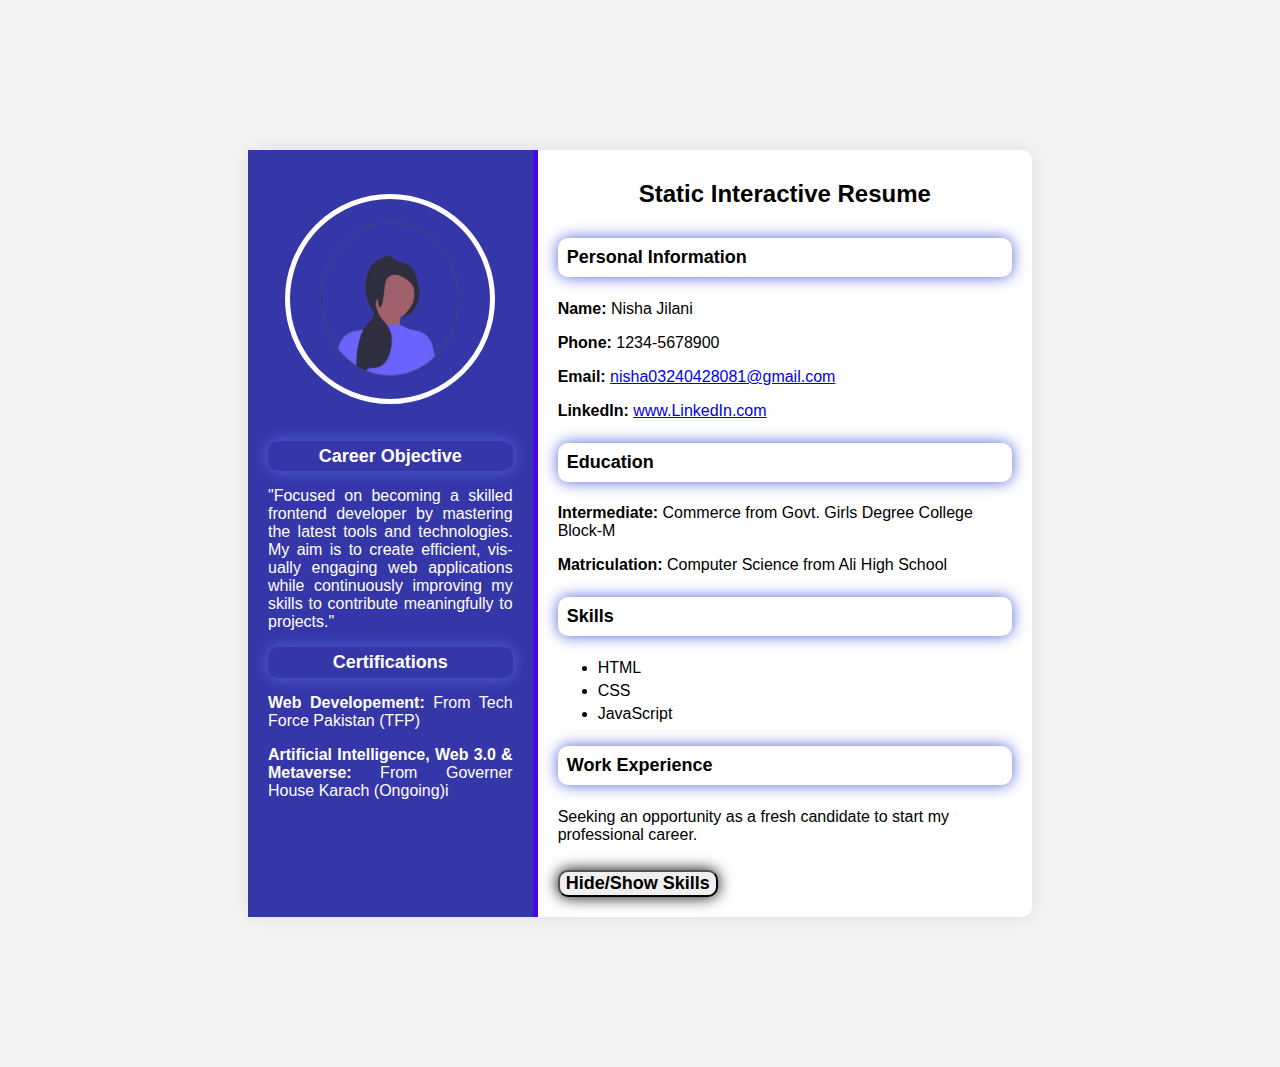
<file: milestone1/index.html>
<!DOCTYPE html>
<html lang="en">
<head>
    <meta charset="UTF-8">
    <meta name="viewport" content="width=device-width, initial-scale=1.0">
    <title>Static Interactive Resume</title>
    <link rel="stylesheet" href="style.css">
</head>
<body>
    <div class="resume-container">
        <!-- Left Section -->
         <div  class="left-section">
           <img src="profile pic.png" alt="Profile Picture" class="profile-picture">
           <section id="objective">
            <h3 style="color: white;">Career Objective</h3>
            <p style="color: white; text-align: justify; hyphens: auto;">"Focused on becoming a skilled frontend developer by mastering the latest tools and technologies. My aim is to create efficient, visually engaging web applications while continuously improving my skills to contribute meaningfully to projects."</p>
           </section>

           <section id="certification">
            <h3 style="color: white;">Certifications</h3>
            <p style="color: white; text-align: justify; hyphens: auto;"><b>Web Developement:</b> From Tech Force Pakistan (TFP)</p>
            <p style="color: white; text-align: justify; hyphens: auto;"><b>Artificial Intelligence, Web 3.0 & Metaverse:</b> From Governer House Karach (Ongoing)i</p>
           </section>
         </div>

       <!-- Right Section -->
        <div class="right-section">
            <h1>Static Interactive Resume</h1>
            <!-- Personal Information -->
             <section id="personal-info">
                <h3>Personal Information</h3>
                <p><b>Name:</b> Nisha Jilani</p>
                <p><b>Phone:</b> 1234-5678900</p>
                <p><b>Email:</b> <a href="mailto:nisha03240428081@gmail.com">nisha03240428081@gmail.com</a></p>
                <p><b>LinkedIn:</b> <a href="https://www.linkedin.com/in/nisha-jilani-1566b82a6" target="_blank">www.LinkedIn.com</a></p>
             </section>

             <!-- Education Section -->
              <section id="education">
                <h3>Education</h3>
                <p><b>Intermediate:</b> Commerce from Govt. Girls Degree College Block-M</p>
                <p><b>Matriculation:</b> Computer Science from Ali High School</p>
              </section>

              <!-- Skills Section -->
               <section id="skills">
                <h3>Skills</h3>
                <ul>
                    <li>HTML</li>
                    <li>CSS</li>
                    <li>JavaScript</li>
                </ul>
               </section>

               <!-- Work Experience Section -->
                <section id="work-experience">
                    <h3>Work Experience</h3>
                    <p>Seeking an opportunity as a fresh candidate to start my professional career.</p>
                </section>

                <!-- Button to toggle skills section -->
                 <button id="toggle-skills"><b>Hide/Show Skills</b></button>
        </div>
    </div>
    <script src="script.js"></script>
</body>
</html>
</file>
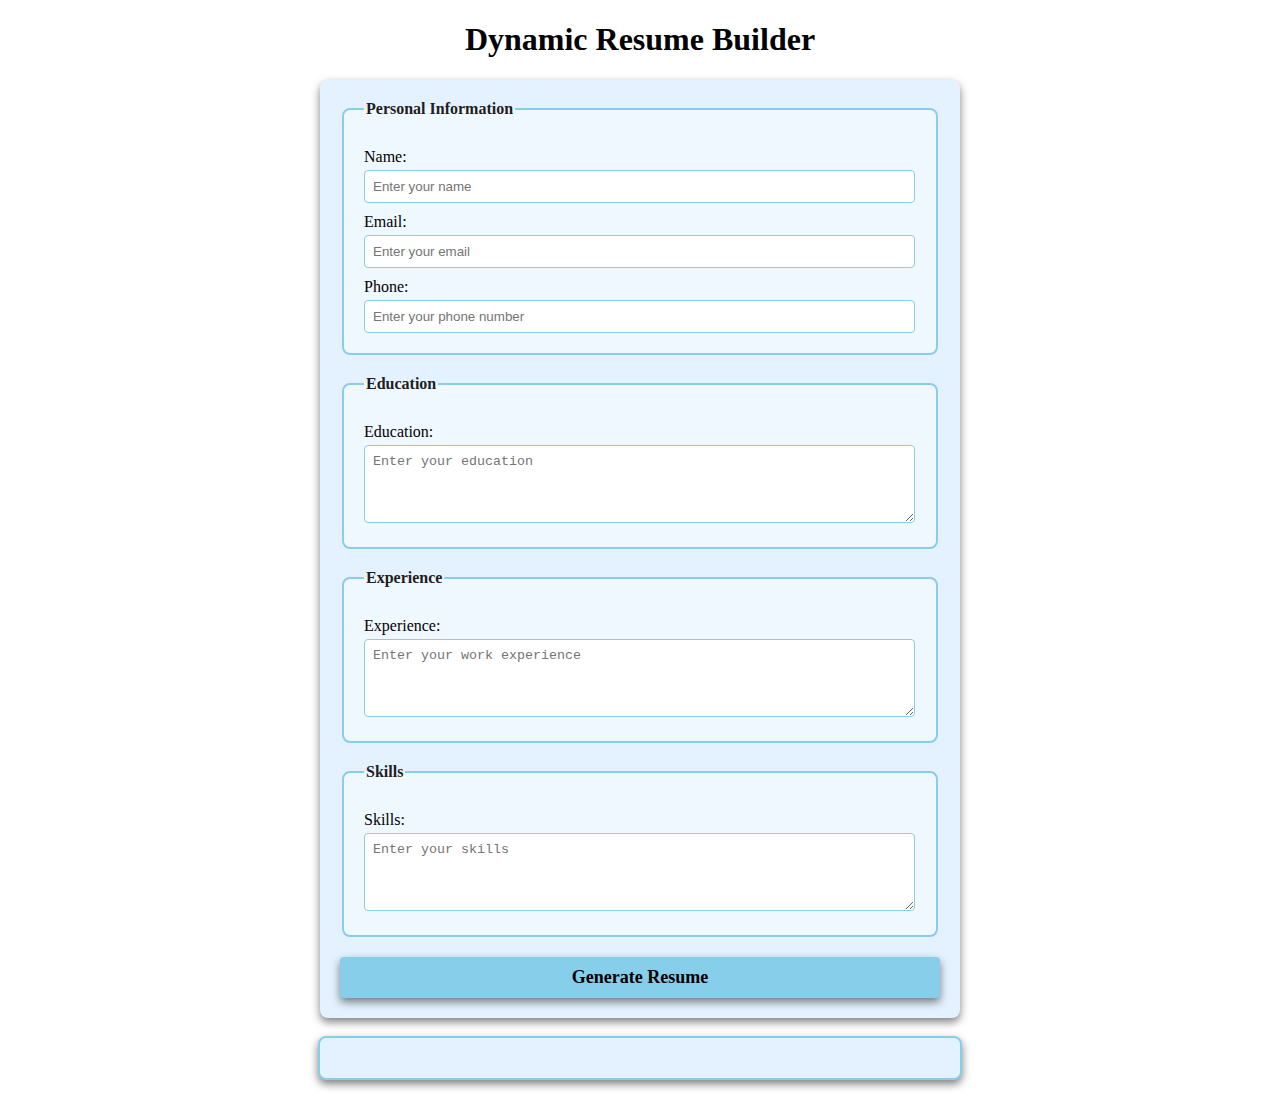
<file: milestone3/index.html>
<!DOCTYPE html>
<html lang="en">
<head>
    <meta charset="UTF-8">
    <meta name="viewport" content="width=device-width, initial-scale=1.0">
    <title>Dynamic Resume</title>
    <link rel="stylesheet" href="style.css">
</head>
<body>
    <h1>Dynamic Resume Builder</h1>
    <form id="resume-form">
        <fieldset>
            <legend>Personal Information</legend>
            <label for="name">Name:</label>
            <input type="text" id="name" placeholder="Enter your name" required>

            <label for="email">Email:</label>
            <input type="email" id="email" placeholder="Enter your email" required>

            <label for="phone">Phone:</label>
            <input type="tel" id="phone" placeholder="Enter your phone number" required>
        </fieldset>

        <fieldset>
            <legend>Education</legend>
            <label for="education">Education:</label>
            <textarea name="" id="education" placeholder="Enter your education" rows="4" required></textarea>
        </fieldset>

        <fieldset>
            <legend>Experience</legend>
            <label for="experience">Experience:</label>
            <textarea name="" id="experience" placeholder="Enter your work experience" rows="4" required></textarea>
        </fieldset>

        <fieldset>
            <legend>Skills</legend>
            <label for="skills">Skills:</label>
            <textarea name="" id="skills" placeholder="Enter your skills" rows="4" required></textarea>
        </fieldset>

        <button type="submit"><b>Generate Resume</b></button>
    </form>

    <br>
    <!-- Dynamic Resume -->
     <div id="resume-display">
        <!-- Resume will be generated below -->
     </div>

     <script src="script.js"></script>
</body>
</html>
</file>
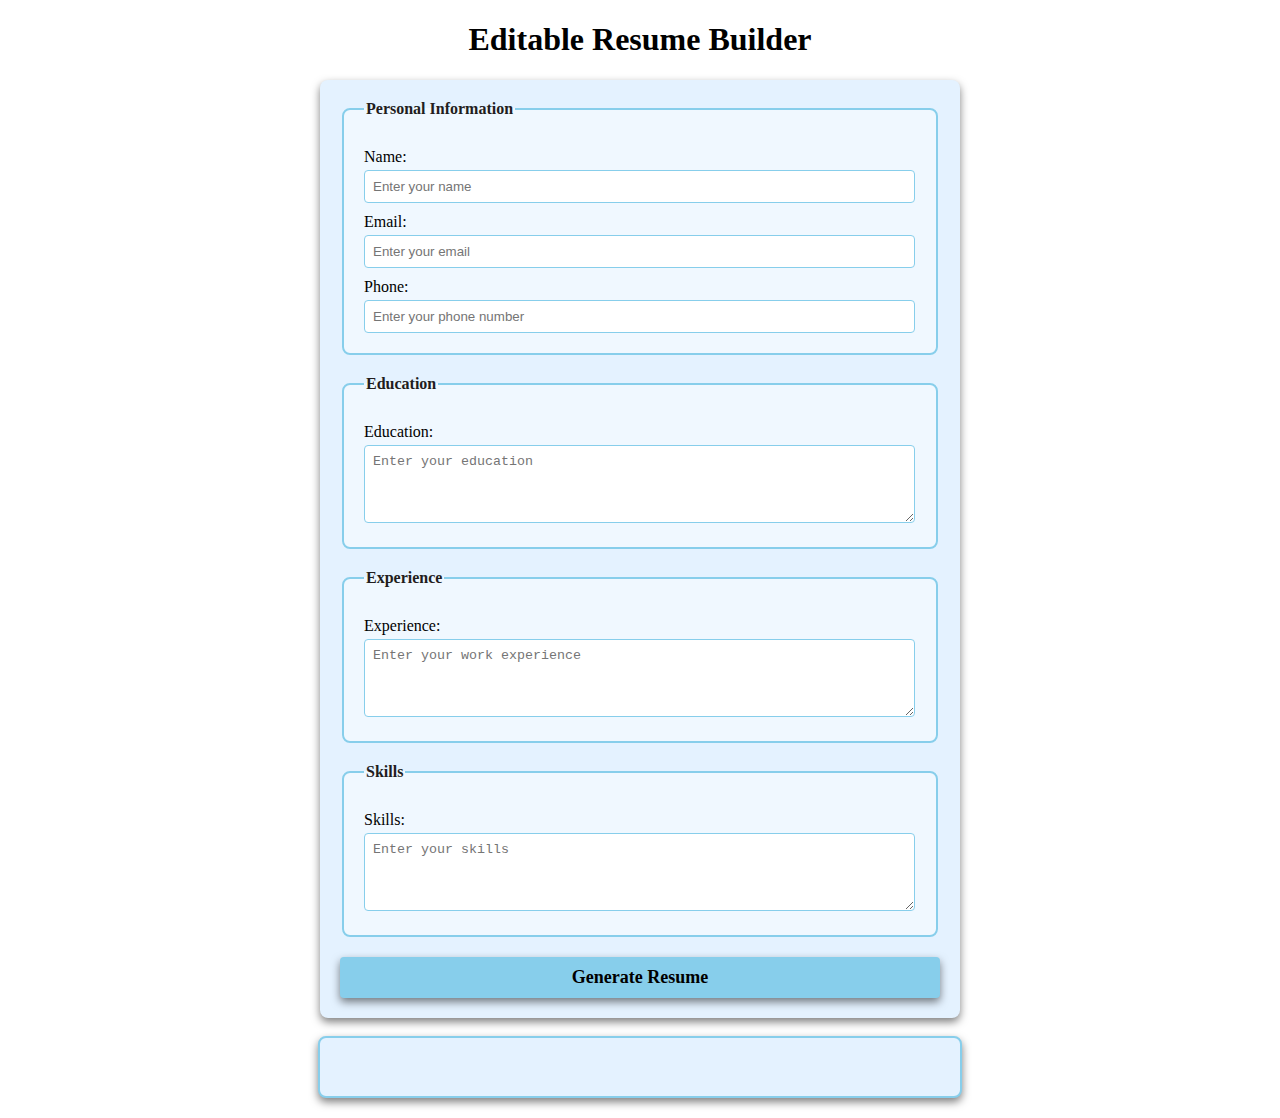
<file: milestone4/index.html>
<!DOCTYPE html>
<html lang="en">
<head>
    <meta charset="UTF-8">
    <meta name="viewport" content="width=device-width, initial-scale=1.0">
    <title>Editable Resume</title>
    <link rel="stylesheet" href="style.css">
</head>
<body>
    <h1>Editable Resume Builder</h1>
    <form id="resume-form">
        <fieldset>
            <legend>Personal Information</legend>
            <label for="name">Name:</label>
            <input type="text" id="name" placeholder="Enter your name" required>

            <label for="email">Email:</label>
            <input type="email" id="email" placeholder="Enter your email" required>

            <label for="phone">Phone:</label>
            <input type="tel" id="phone" placeholder="Enter your phone number" required>
        </fieldset>

        <fieldset>
            <legend>Education</legend>
            <label for="education">Education:</label>
            <textarea name="" id="education" placeholder="Enter your education" rows="4" required></textarea>
        </fieldset>

        <fieldset>
            <legend>Experience</legend>
            <label for="experience">Experience:</label>
            <textarea name="" id="experience" placeholder="Enter your work experience" rows="4" required></textarea>
        </fieldset>

        <fieldset>
            <legend>Skills</legend>
            <label for="skills">Skills:</label>
            <textarea name="" id="skills" placeholder="Enter your skills" rows="4" required></textarea>
        </fieldset>

        <button type="submit"><b>Generate Resume</b></button>
    </form>

    <br>
    <!-- Dynamic and Editable Resume -->
     <div id="resume-display" contenteditable="true">
        <!-- Resume will be generated below -->
     </div>

     <script src="script.js"></script>
</body>
</html>
</file>
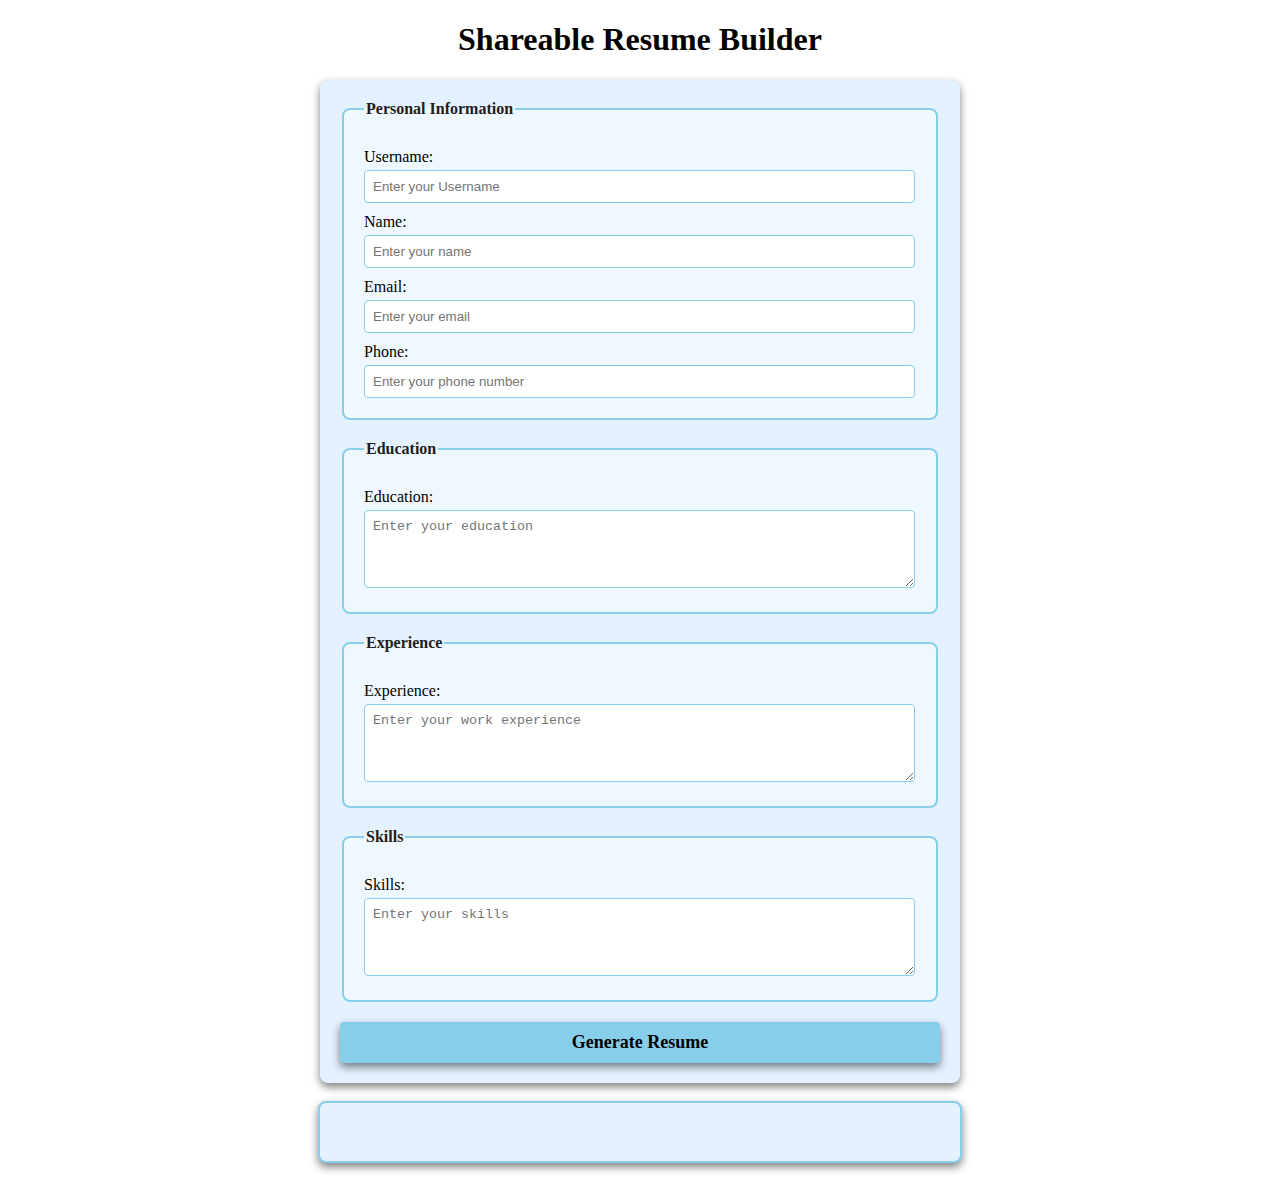
<file: milestone5/index.html>
<!DOCTYPE html>
<html lang="en">
<head>
    <meta charset="UTF-8">
    <meta name="viewport" content="width=device-width, initial-scale=1.0">
    <title>Shareable Resume Builder</title>
    <link rel="stylesheet" href="style.css">
</head>
<body>
    <h1>Shareable Resume Builder</h1>
    <form id="resume-form">
        <fieldset>

            <label for="username">Username:</label>
            <input type="text" id="username" placeholder="Enter your Username" required>

            <legend>Personal Information</legend>
            <label for="name">Name:</label>
            <input type="text" id="name" placeholder="Enter your name" required>

            <label for="email">Email:</label>
            <input type="email" id="email" placeholder="Enter your email" required>

            <label for="phone">Phone:</label>
            <input type="tel" id="phone" placeholder="Enter your phone number" required>
        </fieldset>

        <fieldset>
            <legend>Education</legend>
            <label for="education">Education:</label>
            <textarea name="" id="education" placeholder="Enter your education" rows="4" required></textarea>
        </fieldset>

        <fieldset>
            <legend>Experience</legend>
            <label for="experience">Experience:</label>
            <textarea name="" id="experience" placeholder="Enter your work experience" rows="4" required></textarea>
        </fieldset>

        <fieldset>
            <legend>Skills</legend>
            <label for="skills">Skills:</label>
            <textarea name="" id="skills" placeholder="Enter your skills" rows="4" required></textarea>
        </fieldset>

        <button type="submit"><b>Generate Resume</b></button>
    </form>

    <br>
    <!-- Dynamic and Editable Resume -->
     <div id="resume-display" contenteditable="true">
        <!-- Resume will be generated below -->
     </div>

     <br>

     <!-- Section for the shareable link and download option -->
      <div id="shareable-link-container" style="display: none;">
        <h2>Shareable Link</h2>
        <p>Here is your unique link to view or edit your resume:</p>
        <a href="#" id="shareable-link" target="_blank"></a>

        <br>

        <button id="download-pdf"><b>Download as PDF</b></button>
      </div>

     <script src="script.js"></script>
</body>
</html>
</file>
<file: milestone1/style.css>
body {
    font-family: 'Arial', sans-serif;
    background-color: #f4f4f4;
    margin: 0;
    padding: 150px;
}

.resume-container {
    display: flex;
    background-color: white;
    width: 80%;
    margin: 0 auto;
    border-radius: 10px;
    box-shadow: 0 0 20px rgba(32, 0, 70, 0.1);
}

/* Left Section Styling */
.left-section {
    background-color: #3537a8;
    color: white;
    padding: 20px;
    width: 35%;
    text-align: center;
    border-right: 5px solid #4b07eb;
}

.profile-picture {
    width: 200px;
    height: 200px;
    margin-top: 10%;
    border-radius: 50%;
    border: 5px solid #ffffff;
    margin-bottom: 20px;
}

h1 {
    font-size: 24px;
    margin: 10px 0;
    margin-bottom: 30px;
    text-align: center;
}

h3 {
    font-size: 18px;
    padding: 2%;
    margin: 20px 0 10px;
    color: black;
    border-radius: 10px;
    box-shadow: 0 0 15px #5065da;
    margin-top: 5%;
    margin-bottom: 5%;
}

ul {
    list-style-type: fill round;
    padding: 10;
    margin: 10px 0;
}

ul li {
    margin: 5px 0;
}

/* Right Section Styling */
.right-section {
    padding: 20px;
    width: 65%;
}

button {
    font-family: Arial, sans-serif;
    border-radius: 10px;
    box-shadow: 0 0 15px black;
    cursor: pointer;
    margin-top: 10px;
    font-size: 18px;
}

button:hover {
    background-color: #3a9ac7;
}

h3:hover {
    background-color: #3a9ac7;
}
</file>
<file: milestone3/style.css>
/* Styling form and resume sections */

body {
    font-family: 'Times New Roman', Times, serif;
    margin: 20px;
    padding: 0;
    background-color: white;
}

form {
    margin: auto;
    background-color: rgb(228, 242, 255);
    border-radius: 8px;
    box-shadow: 0 4px 8px rgba(0, 0, 0, 0.5);
    padding: 20px;
    max-width: 600px;
}

h1 {
    text-align: center;
    color: black;
}

fieldset {
    border: 2px solid skyblue;
    border-radius: 8px;
    padding: 20px;
    margin-bottom: 20px;
    background-color: aliceblue;
}

legend {
    font-weight: bold;
    text-align: left;
    color: rgb(34, 29, 29);
}

label {
    display: block;
    margin-top: 10px;
    color: black;

}

input,textarea {
    margin-top: 4px;
    padding: 8px;
    width: calc(100% - 1px);
    border: 1px solid skyblue;
    border-radius: 4px;
    box-sizing: border-box;
}

button {
    display: block;
    width: 100%;
    background-color: skyblue;
    color: black;
    border: none;
    border-radius: 4px;
    box-shadow: 0 4px 8px rgba(0, 0, 0, 0.5);
    margin-top: 10px;
    font-size: 18px;
    font-family: 'Times New Roman', Times, serif;
    padding: 10px;
    cursor: pointer;
}

button :hover {
    color: blue;
}

#resume-display {
    max-width: 600px;
    margin: auto;
    padding: 20px;
    border: 2px solid skyblue;
    border-radius: 8px;
    background-color: rgb(228, 242, 255);
    box-shadow: 0 4px 8px rgba(0, 0, 0, 0.5);
}

#resume-display h2 {
    color: black;
}
</file>
<file: milestone4/style.css>
/* Styling form and resume sections */

body {
    font-family: 'Times New Roman', Times, serif;
    margin: 20px;
    padding: 0;
    background-color: white;
}

form {
    margin: auto;
    background-color: rgb(228, 242, 255);
    border-radius: 8px;
    box-shadow: 0 4px 8px rgba(0, 0, 0, 0.5);
    padding: 20px;
    max-width: 600px;
}

h1 {
    text-align: center;
    color: black;
}

fieldset {
    border: 2px solid skyblue;
    border-radius: 8px;
    padding: 20px;
    margin-bottom: 20px;
    background-color: aliceblue;
}

legend {
    font-weight: bold;
    text-align: left;
    color: rgb(34, 29, 29);
}

label {
    display: block;
    margin-top: 10px;
    color: black;

}

input,textarea {
    margin-top: 4px;
    padding: 8px;
    width: calc(100% - 1px);
    border: 1px solid skyblue;
    border-radius: 4px;
    box-sizing: border-box;
}

button {
    display: block;
    width: 100%;
    background-color: skyblue;
    color: black;
    border: none;
    border-radius: 4px;
    box-shadow: 0 4px 8px rgba(0, 0, 0, 0.5);
    margin-top: 10px;
    font-size: 18px;
    font-family: 'Times New Roman', Times, serif;
    padding: 10px;
    cursor: pointer;
}

button :hover {
    color: blue;
}

#resume-display {
    max-width: 600px;
    margin: auto;
    padding: 20px;
    border: 2px solid skyblue;
    border-radius: 8px;
    background-color: rgb(228, 242, 255);
    box-shadow: 0 4px 8px rgba(0, 0, 0, 0.5);
    /*making the resume editable*/
    outline: none;
}

#resume-display h2 {
    color: black;
}
</file>
<file: milestone5/style.css>
/* Styling form and resume sections */

body {
    font-family: 'Times New Roman', Times, serif;
    margin: 20px;
    padding: 0;
    background-color: white;
}

form {
    margin: auto;
    background-color: rgb(228, 242, 255);
    border-radius: 8px;
    box-shadow: 0 4px 8px rgba(0, 0, 0, 0.5);
    padding: 20px;
    max-width: 600px;
}

h1 {
    text-align: center;
    color: black;
}

fieldset {
    border: 2px solid skyblue;
    border-radius: 8px;
    padding: 20px;
    margin-bottom: 20px;
    background-color: aliceblue;
}

legend {
    font-weight: bold;
    text-align: left;
    color: rgb(34, 29, 29);
}

label {
    display: block;
    margin-top: 10px;
    color: black;

}

input,textarea {
    margin-top: 4px;
    padding: 8px;
    width: calc(100% - 1px);
    border: 1px solid skyblue;
    border-radius: 4px;
    box-sizing: border-box;
}

button {
    display: block;
    width: 100%;
    background-color: skyblue;
    color: black;
    border: none;
    border-radius: 4px;
    box-shadow: 0 4px 8px rgba(0, 0, 0, 0.5);
    margin-top: 10px;
    font-size: 18px;
    font-family: 'Times New Roman', Times, serif;
    padding: 10px;
    cursor: pointer;
}

button :hover {
    color: blue;
}

#resume-display {
    max-width: 600px;
    margin: auto;
    padding: 20px;
    border: 2px solid skyblue;
    border-radius: 8px;
    background-color: rgb(228, 242, 255);
    box-shadow: 0 4px 8px rgba(0, 0, 0, 0.5);
    /*making the resume editable*/
    outline: none;
}

#resume-display h2 {
    color: black;
}
</file>
